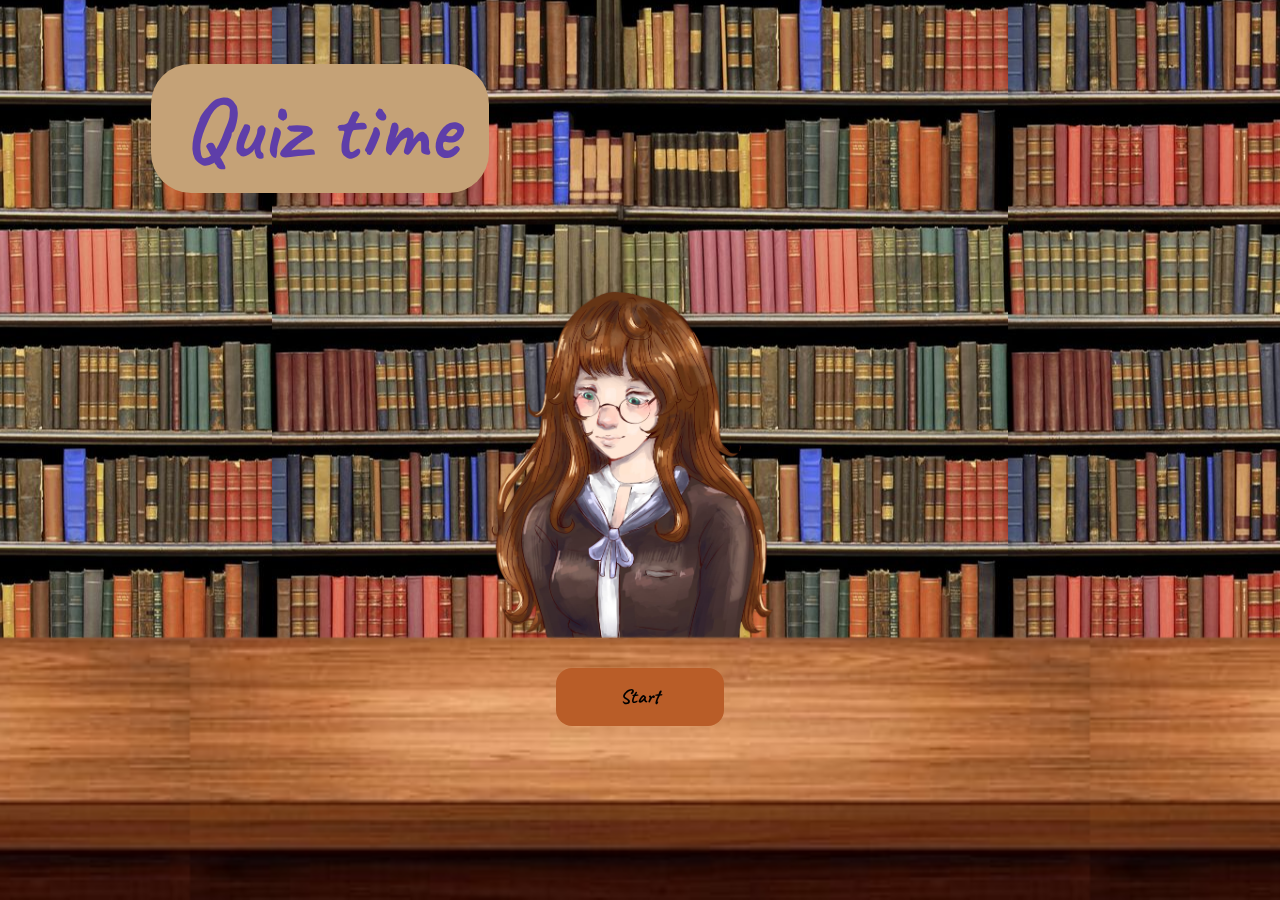
<file: index.html>
<!DOCTYPE html>
<html lang="pt-BR">
<head>
    <meta charset="UTF-8">
    <meta name="viewport" content="width=device-width, initial-scale=1.0">
    <link rel="stylesheet" href="css/style.css">
    <link rel="stylesheet" href="css/home.css">
    <title>Quiz time</title>
</head>
<body>
    <main> 
        <sectino id="menu">
            <section id="titulo">
                <h1>Quiz time</h1>
            </section>
            <section id="start">
                <button><h2>Start</h2></button>
            </section>
        </sectino>

        <section id="config" class="invisivel">
            <article>
                <h2>Quem é você?</h2>
                <p>Cadastre-se para poder voltar ao jogo sem perder seu progresso</p>
                <label>
                    Nome: 
                    <input type="text" id="nome" required>
                </label>
                <label>
                    Senha:
                    <input type="password" id="senha" required>
                </label>
                <div>
                    <button id="salvar-usuario">Salvar</button>
                    <button id="carregar-usuario">Carregar</button>
                </div>
                <h2>Escolha uma dificuldade</h2>
                <p>Alterar a dificuldade pode mudar o tempo para responder cada pergunta, quantidade de perguntas e dano ao erras</p>
                <label>
                    Selecione a dificuldade:
                    <select id="dificuldades">
                        <option value="facil" selected>facil</option>
                        <option value="medio">medio</option>
                        <option value="dificil">dificil</option>
                    </select>
                </label><br>
            </article>
        </section>

        <section id="historia" class="invisivel">
            <article>
                <h2>Um pouco de História</h2>
                <p>
                    As provas gerais estão chegando e por sorte uma linda garota de sua sala te convidou para estudarem juntos na casa dela. 
                    Hoje é o dia de visita-lá e decide ir o mais rápido possível, pois ela mora longe.
                </p>
                <p> 
                    A garota mora no meio do nada e você quase se perde, mas não há problemas! Ela é linda e inteligente. 
                    Sua colega olha envolta e te chama para entrar na velha e grande casa
                </p>
                <button id="next"><h2>next</h2></button>
            </article>
            <article id="falas-introducao" class="invisivel">
                <ul>
                    <li>Sinta-se em casa! Fiz chá, por favor aceite.</li>
                    <li>* você aceita e toma o chá *</li>
                    <li>Queria dizer q gosto muito de você, por isso preparei um jogo de quiz especial só para você! Me siga</li>
                    <li>Você se levanta anda alguns passos e logo sua visão escurece e o ar parece escasso. Você desmaia</li>
                </ul>
            </article>
        </section>

        <section id="falas" data-arquivo="json/falasIntrodutorias.json" class="invisivel">
            <div>
                <p id="fala">Lorem ipsum dolor sit amet consectetur adipisicing elit.</p>
                <button id="proxima-fala">>></button>
            </div>
        </section>    
    </main>
    <script src="https://ajax.googleapis.com/ajax/libs/jquery/3.7.1/jquery.min.js"></script>
    <script src="js/dificuldade.js"></script>
    <script src="js/salvarPlayer.js"></script>
    <script src="js/transicoes.js"></script>
</body>
</html>
</file>
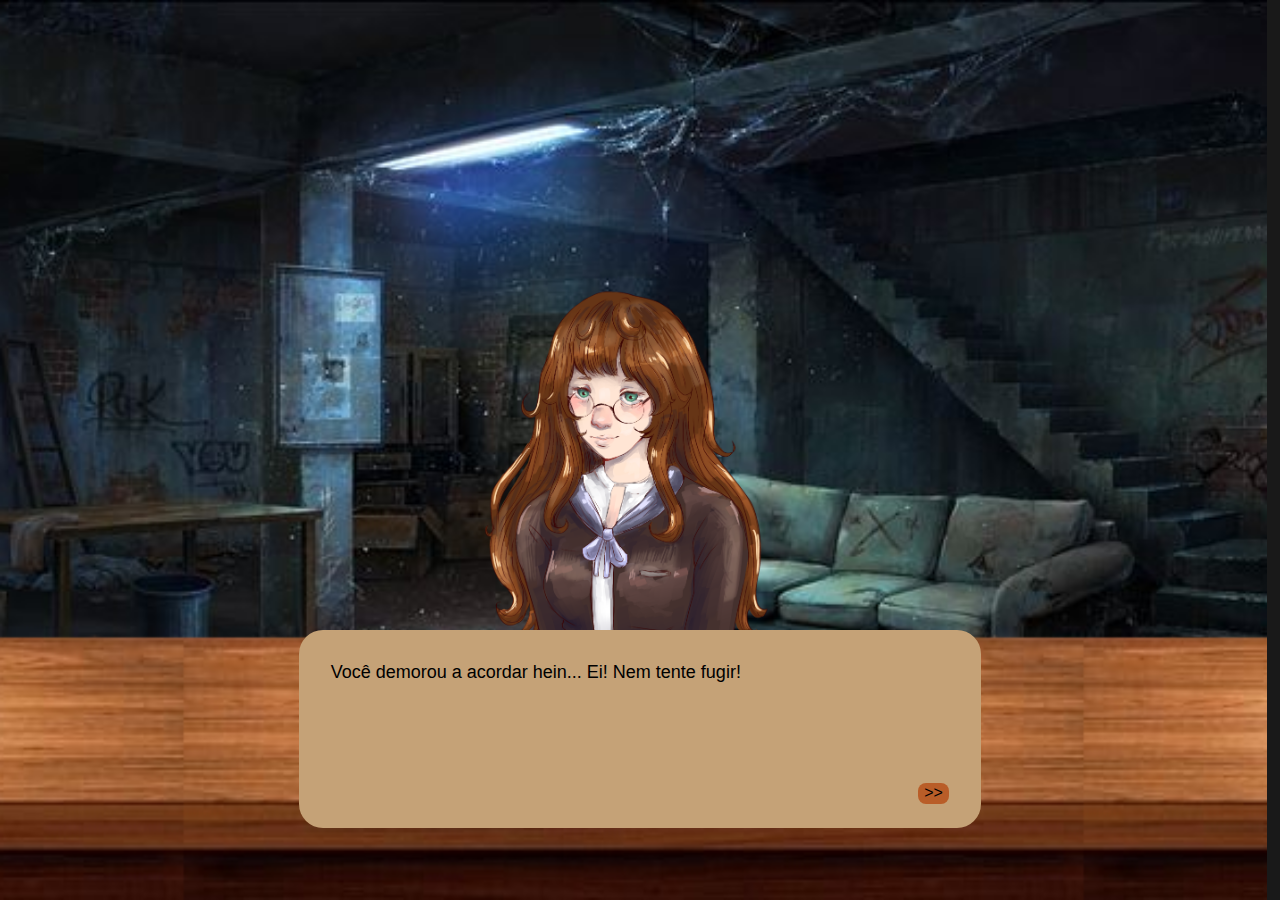
<file: quiz.html>
<!DOCTYPE html>
<html lang="pt-BR">
<head>
    <meta charset="UTF-8">
    <meta name="viewport" content="width=device-width, initial-scale=1.0">
    <title>Quiz time</title>
    <link rel="stylesheet" href="css/style.css">
    <link rel="stylesheet" href="css/quiz.css">
</head>
<body>
    <main>
        <section id="falas" data-arquivo="json/falasPorao.json">
            <div>
                <p id="fala">Você demorou a acordar hein... Ei! Nem tente fugir!</p>
                <button id="proxima-fala">>></button>
            </div>
        </section> 
        <section id="time" class="invisivel">
            ⏱️<div></div>
        </section>
        <section id="vida" class="invisivel">
            ❤️<div></div>
        </section>
        <section id="quiz" class="invisivel">
            <h3 id="pergunta">Uma pergunta qualquer</h3>
            <ol>
                <li id="A" data-opcao="A" class="respostas">sla</li>
                <li id="B" data-opcao="B" class="respostas">alguma coisa</li>
                <li id="C" data-opcao="C" class="respostas">alguma outra coisa</li>
                <li id="D" data-opcao="D" class="respostas">sla outra coisa</li>
            </ol>
        </section>
        <section id="final" class="invisivel">
            <article id="perdeu" class="invisivel">
                <h1>Você perdeu!</h1>
                <p>💀</p>
                <p>Você perdeu o jogo e a vida, sinto muito.</p>
                <div>
                    <button class="voltar-inicio">Voltar ao inicio</button>
                    <button class="responder-novamente">Responder novamente</button>
                </div>
            </article>
            <article id="venceu" class="invisivel">
                <h1>Você venceu!</h1>
                <p>Você a deixou feliz e consequentemente ela te deixou ir depois de você prometer que voltaria e a garota acreditou.</p>
                <div>
                    <button class="voltar-inicio">Voltar ao inicio</button>
                    <button class="responder-novamente">Responder novamente</button>
                </div>
            </article>
        </section>
    </main>
    <script src="https://ajax.googleapis.com/ajax/libs/jquery/3.7.1/jquery.min.js"></script>
    <script type="aplication/json" src="json/perguntas.json"></script>
    <script src="js/transicoes.js"></script>
    <script src="js/salvarPlayer.js"></script>
    <script src="js/dificuldade.js"></script>
    <script src="js/criarPergunta.js"></script>
</body>
</html>
</file>
<file: css/style.css>
@import url('https://fonts.googleapis.com/css2?family=Caveat:wght@700&family=Indie+Flower&family=Lobster&display=swap');
:root {
    --cor-fundo: #191919;
    --cor-fundo-caixas: rgb(197, 162, 119);
    --cor-botao: rgb(185, 93, 40);
    --cor-botao-ativo: #4e4e4e;
    --cor-texto-especial: rgb(94, 62, 169);
    --font-textos:'Lucida Sans', 'Lucida Sans Regular', 'Lucida Grande', 'Lucida Sans Unicode', Geneva, Verdana, sans-serif;
}

html, body {
    min-width: 100vw;
    min-height: 100vh;
    margin: 0;
    background-color: var(--cor-fundo);
}

.invisivel {
    display: none !important;
}

section {
    border-radius: 1vw;
    /* background-color: var(--cor-fundo-caixas); */
    background-color: transparent;
    text-align: center;
}

h1, h2 {
    font-family: 'Caveat', cursive;
}

h3, p, a, button, li {
    font-family:'Lucida Sans', 'Lucida Sans Regular', 'Lucida Grande', 'Lucida Sans Unicode', Geneva, Verdana, sans-serif;
}

.errado {
    border: 2px solid red;
}

#falas {
    display: grid; 
    width: 100vw;
    height: 100vh;
    grid-template-columns: 0.7fr 1.6fr 0.7fr; 
    grid-template-rows: 1fr 1.1fr 0.9fr; 
    gap: 0px 0px; 
    grid-template-areas: 
        ". . ."
        ". . ."
        ". falas ."; 
}

#falas div {
    max-height: 22vh;
    min-height: 17vh;
    grid-area: falas;
    background-color: var(--cor-fundo-caixas);
    border-radius: 1.5rem;
    font-size: large;
    font-family: var(--font-textos);
    position: relative;
}

#falas button {
    position: absolute;
    right: 2rem;
    padding: .1rem .4rem;
    bottom: 1.5rem;
    border: 0;
    border-radius: 8px;
    background-color: var(--cor-botao);
    cursor: pointer;
}

#falas p {
    margin: 2rem;
    text-align: justify;
}
</file>
<file: css/home.css>
main {
    height: 100vh;
    width: 100vw;
    margin: 0 auto;
    background-image: url("../imgs/mesa.png"), url("../imgs/personagem.png"), url("../imgs/fundo-livros.jpg");
    background-repeat: repeat, no-repeat, repeat;
    background-position: bottom, center, center;
    background-size: contain, 40vh, auto;
    overflow: hidden;
}


#menu, #falas, #config {
    margin: 0 auto;
    position: fixed;
    top: 0;
    left: 0;
    height: 100vh;
    width: 100vw;
}

#menu {
    display: grid; 
    grid-template-columns: 0.75fr 0.75fr 1.5fr; 
    grid-template-rows: 1.4fr 0.5fr 1.1fr; 
    gap: 0px 0px; 
    grid-template-areas: 
      "titulo titulo ."
      "titulo titulo ."
      "start start start"; 

}

#historia, #config {
    position: fixed;
    top: 0;
    left: 0;
    height: 100vh;
    width: 100vw;
    display: flex;
    justify-content: center;
    align-items: center;
    background-color: transparent;
}

#historia article {
    height: auto;
    width: 60vw;
    background-color: var(--cor-fundo-caixas);
    border-radius: 2.5rem;
    font-size: large;
    font-family: var(--font-textos);
}

#historia h2 {
    margin: 4vw 0 3vw;
}

#historia p {
    /* line-height: 2rem; */
    margin: 0 10vh 1.5vw;
    text-align: justify;
    font-size: 3.5vh;
}

#titulo {
    grid-area: titulo;
    background-color: transparent;
}

#titulo h1 {
    color: var(--cor-texto-especial);
    margin-top: 10%;
    margin-left: auto;
    margin-right: auto;
    font-family: 'Caveat', cursive;
    font-size: 10vh;
    background-color: var(--cor-fundo-caixas);
    border-radius: 2.5rem;
    display: inline-block;
    padding: 0.5rem 2rem;
}


#start { 
    grid-area: start;
    margin-left: auto;
    margin-right: auto;
}

#start {
    margin: auto;
    height: 15vh;
    width: 20vw;
    padding: 2vw;
    background-color: transparent;
}

#start button, #next {
    padding: 0 4rem;
    border: 0;
    border-radius: 1rem;
    background-color: var(--cor-botao);
    cursor: pointer;
}

#historia #next {
    height: 2rem;
    margin: 1rem;
}

#historia #next h2 {
    margin: 0;
}

#start button:active {
    background-color: var(--cor-botao-ativo);
}



#config article {
    height: auto;
    padding: 2rem;
    width: 40vw;
    background-color: var(--cor-fundo-caixas);
    border-radius: 2.5rem;
    font-size: large;
    font-family: var(--font-textos);
}

#config p {
    margin: 2rem;
    text-align: justify;
}

#config p:last-of-type {
    margin: .5rem 2rem;
}

#config label {
    display: inline-block;
    text-align: left;
    width: 80%;
    margin: 1rem 4rem;
}

#config input {
    width: 80%;
}

#config div {
    display: flex;
    justify-content: space-evenly;
    margin: 3rem;
}

#config button {
    /* padding: .0rem .2rem; */
    width: 7rem;
    border: 0;
    border-radius: 8px;
    background-color: var(--cor-botao);
    cursor: pointer;
    font-size: large;
}

#config select {
    width: 7rem;
    font-size: medium;
}
</file>
<file: css/quiz.css>
:root {
    --cor-sections-quiz: rgba(159, 158, 158, 0.851);
}

main {
    display: grid;
    width: 99vw;
    height: 100vh;
    background-image: url("../imgs/mesa.png"), url("../imgs/personagem-2.png"), url("../imgs/fundo-porao.jpeg");
    background-repeat: repeat, no-repeat, no-repeat;
    transition: 0.3s ease all;
    background-position: bottom, center, center;
    background-size: contain, 40vh, cover;
    grid-template-columns: 0.8fr 1.4fr 0.8fr;
    grid-template-rows: 0.2fr .6fr 0.7fr 0.2fr;
    gap: 1%;
    grid-template-areas:
        "time time time"
        ". . ."
        ". quiz ."
        "vida quiz .";
}

#time { grid-area: time; }
#vida { grid-area: vida; }
#quiz { grid-area: quiz; }

main section {
    display: block;
}

#quiz {
    background-color: var(--cor-sections-quiz);
    padding: 1rem;
    font-size: 2vh;
    margin: 1rem;
}

#quiz ol {
    list-style: upper-alpha;
    padding: 0 10%;
}

#quiz ol li {
    text-align: justify;
    margin: 1rem;
    padding: 1rem;
    border-radius: .3rem;
}

#quiz ol li:hover {
    background-color: var(--cor-botao-ativo);
}

#time, #vida {
    display: flex;
    align-items: center;
    justify-content: center;
}

#time div {
    height: 10%;
    width: 95%;
    background-color: rgb(105, 102, 102);
    border-radius: 2rem;
    display: flex;
    --time: 90;
}

#time div::before {
    border-radius: 2rem;
    content: "";
    width: calc(var(--time) * 1%);
    background-color: rgb(0, 255, 21);
}

#vida div {
    height: 10%;
    width: 60%;
    background-color: rgb(105, 102, 102);
    border-radius: 2rem;
    display: flex;
    --vida: 100;
}

#vida div::before {
    border-radius: 2rem;
    content: "";
    width: calc(var(--vida) * 1%);
    background-color: red;
}

#final {
    position: fixed;
    top: 0;
    left: 0;
    height: 100vh;
    width: 100vw;
    display: flex;
    justify-content: center;
    align-items: center;
    background-color: transparent;
}

#final article {
    height: auto;
    width: 40vw;
    background-color: var(--cor-fundo-caixas);
    border-radius: 1rem;
    font-size: large;
    font-family: var(--font-textos);
    padding: 4vh;
}

#perdeu h1 {
    color: rgb(179, 0, 0);
    font-size: 2rem;
    -webkit-text-stroke: 1px #180101;
}

#venceu h1 {
    color: green;
    font-size: 2rem;
    -webkit-text-stroke: 1px #011803;
}


#venceu p {
    text-align: justify;
}

#perdeu p {
    text-align: center;
}

#final div {
    display: flex;
    justify-content: space-around;
}

button {
    padding: .2rem .3rem;
    width: auto;
    border: 0;
    border-radius: 2px;
    background-color: var(--cor-botao);
    cursor: pointer;
    font-size: 1rem;
}
</file>
